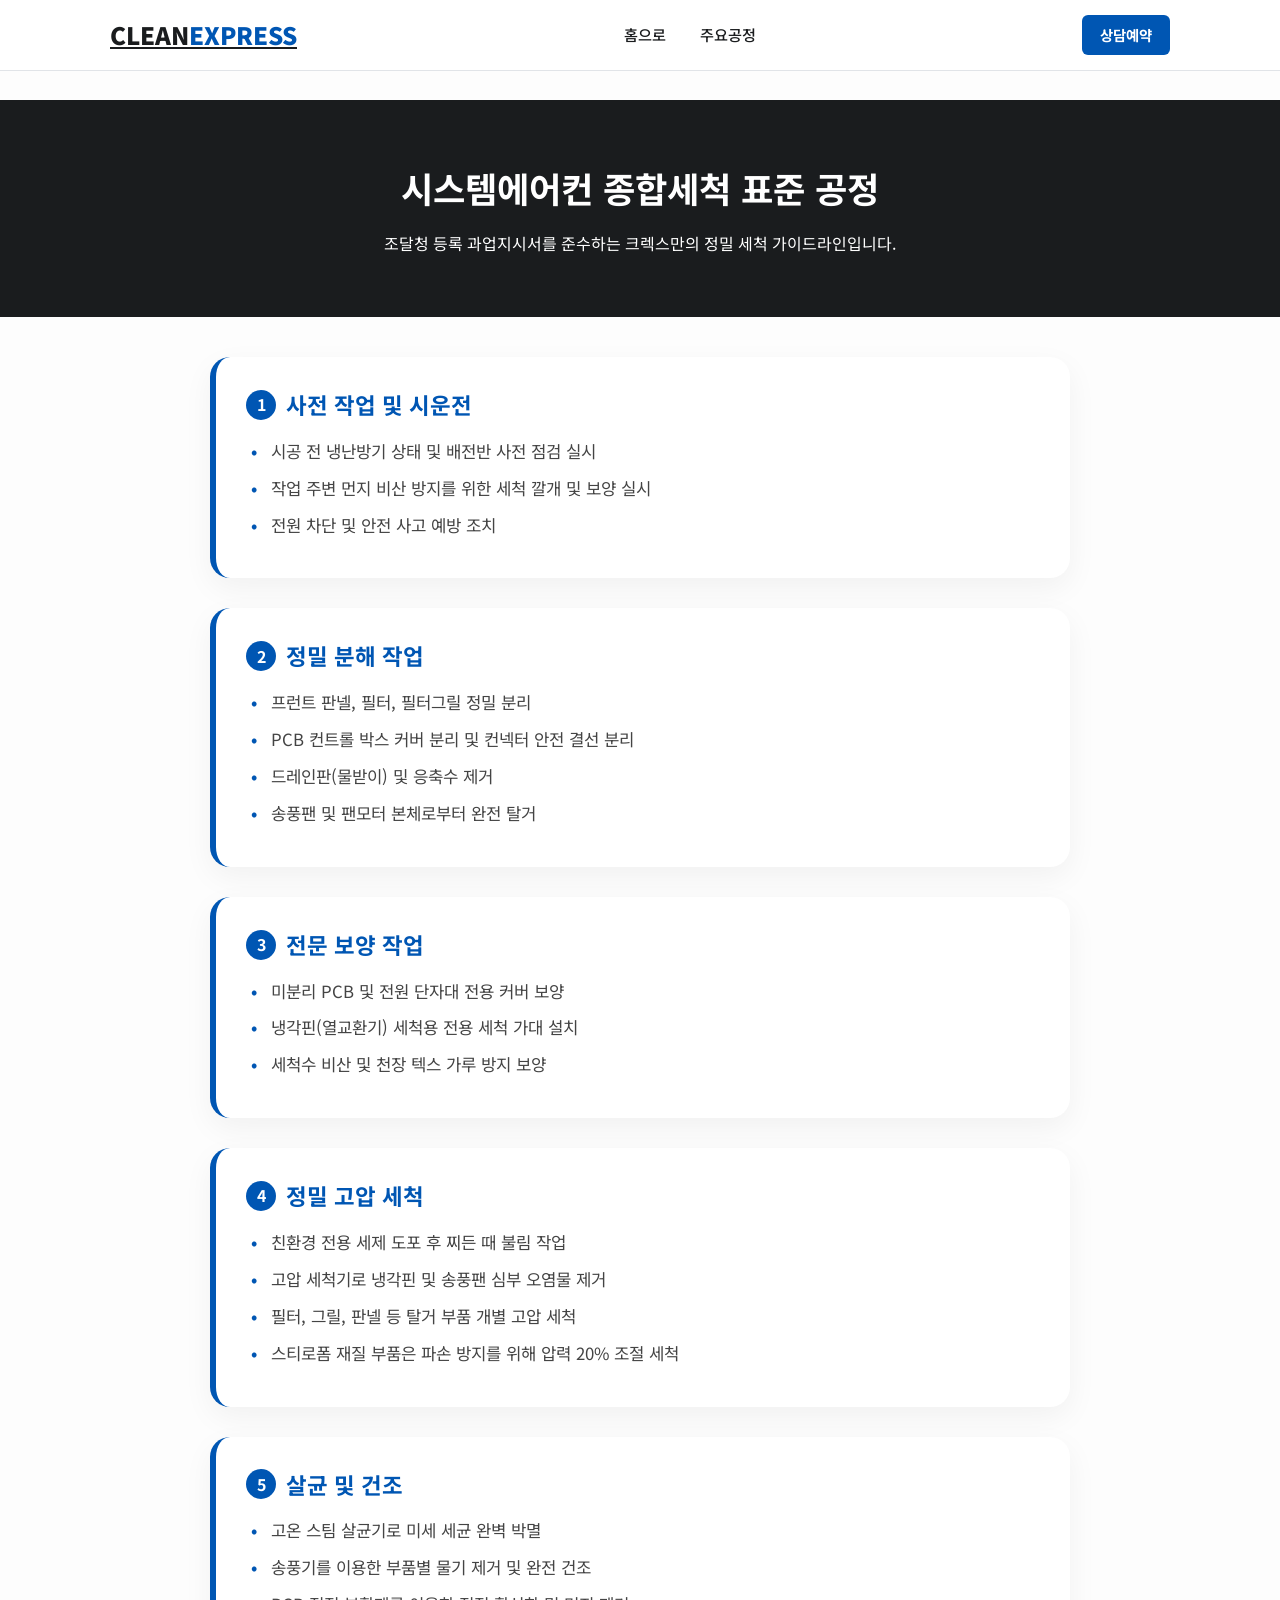
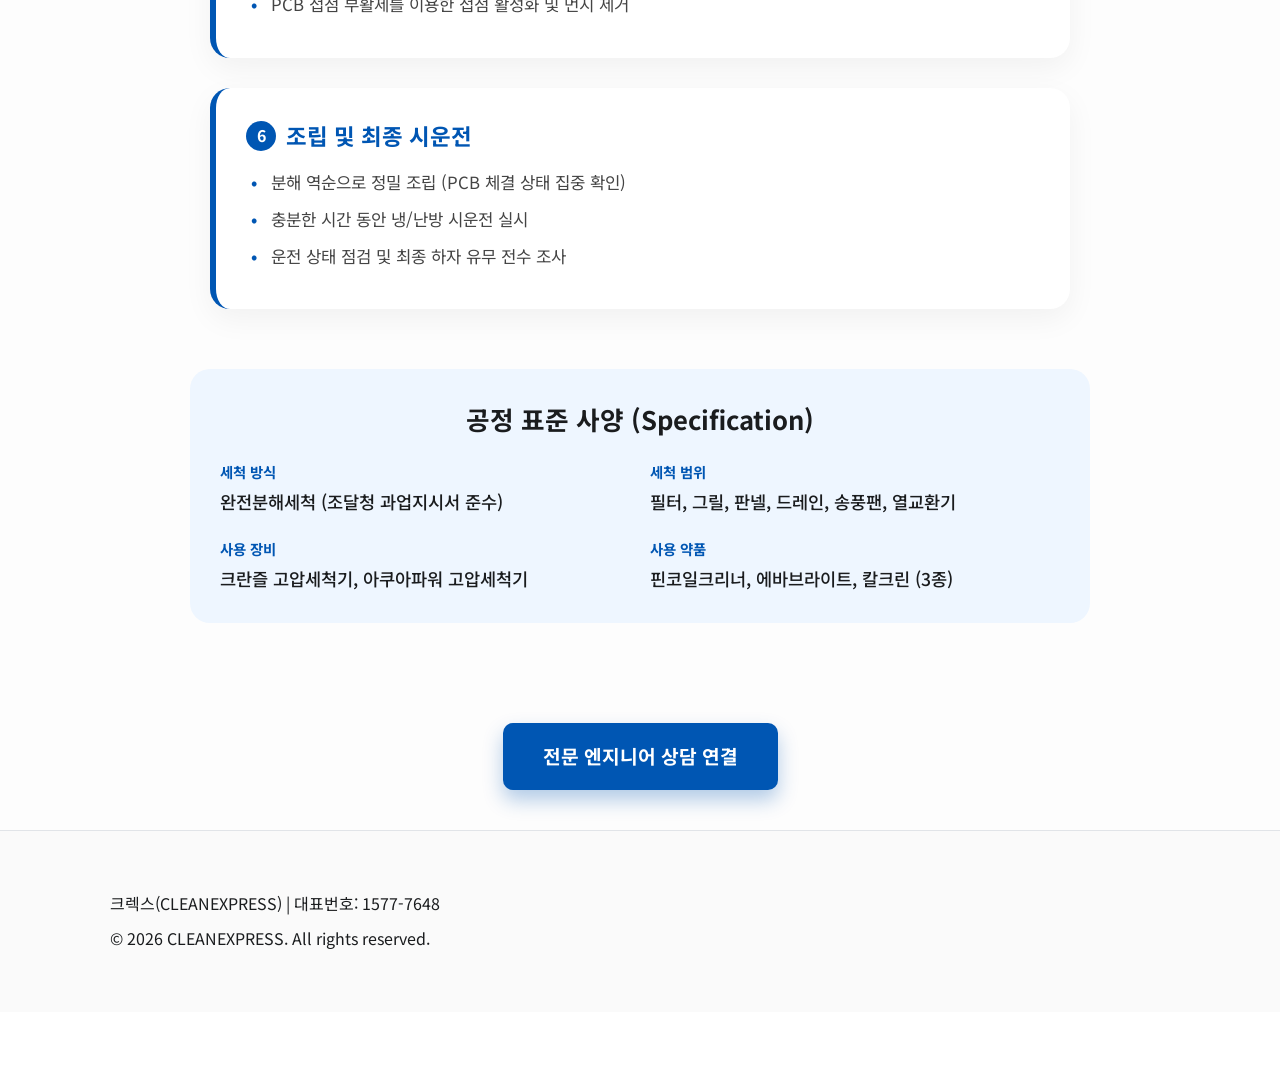
<file: process.html>
<!DOCTYPE html>
<html lang="ko">
<head>
  <meta charset="UTF-8" />
  <meta name="viewport" content="width=device-width, initial-scale=1.0, maximum-scale=1.0, user-scalable=no" />
  <title>정밀 분해 세척 공정 | 크렉스(CLEANEXPRESS)</title>
  <link href="style.css" rel="stylesheet">
  <link rel="preconnect" href="https://fonts.googleapis.com">
  <link rel="preconnect" href="https://fonts.gstatic.com" crossorigin>
  <link href="https://fonts.googleapis.com/css2?family=Noto+Sans+KR:wght@100..900&display=swap" rel="stylesheet">
  <style>
    .process-detail-page { padding-top: 100px; background: #fdfdfd; }
    .process-hero { background: var(--dark); color: white; padding: 60px 20px; text-align: center; }
    .process-hero h1 { font-size: 2.2rem; margin-bottom: 15px; }
    
    .process-card-list { max-width: 900px; margin: 40px auto; padding: 0 20px; }
    .process-card { background: white; border-radius: 20px; padding: 30px; margin-bottom: 30px; box-shadow: 0 10px 30px rgba(0,0,0,0.05); border-left: 6px solid var(--primary); }
    .process-card h3 { font-size: 1.4rem; color: var(--primary); margin-bottom: 15px; display: flex; align-items: center; gap: 10px; }
    .process-card h3 span { background: var(--primary); color: white; width: 30px; height: 30px; display: flex; align-items: center; justify-content: center; border-radius: 50%; font-size: 1rem; }
    .process-card ul { list-style: none; padding-left: 5px; }
    .process-card li { margin-bottom: 10px; color: #444; position: relative; padding-left: 20px; font-size: 1.05rem; }
    .process-card li::before { content: "•"; color: var(--primary); position: absolute; left: 0; font-weight: bold; }

    .spec-box { background: #eef6ff; padding: 30px; border-radius: 20px; max-width: 900px; margin: 60px auto; }
    .spec-box h2 { font-size: 1.6rem; margin-bottom: 20px; text-align: center; }
    .spec-grid { display: grid; grid-template-columns: 1fr 1fr; gap: 20px; }
    .spec-item { display: flex; flex-direction: column; gap: 5px; }
    .spec-item .label { font-weight: 700; color: var(--primary); font-size: 0.9rem; }
    .spec-item .value { font-size: 1.1rem; font-weight: 500; }

    @media (max-width: 600px) {
      .spec-grid { grid-template-columns: 1fr; }
      .process-hero h1 { font-size: 1.8rem; }
    }
  </style>
</head>
<body>
  <nav class="navbar">
    <div class="container">
      <a href="index.html" class="logo">CLEAN<span>EXPRESS</span></a>
      <div class="nav-links">
        <a href="index.html">홈으로</a>
        <a href="index.html#process">주요공정</a>
      </div>
      <a href="tel:1577-7648" class="nav-call">상담예약</a>
    </div>
  </nav>

  <main class="process-detail-page">
    <section class="process-hero">
      <div class="container">
        <h1>시스템에어컨 종합세척 표준 공정</h1>
        <p>조달청 등록 과업지시서를 준수하는 크렉스만의 정밀 세척 가이드라인입니다.</p>
      </div>
    </section>

    <div class="process-card-list">
      <div class="process-card">
        <h3><span>1</span> 사전 작업 및 시운전</h3>
        <ul>
          <li>시공 전 냉난방기 상태 및 배전반 사전 점검 실시</li>
          <li>작업 주변 먼지 비산 방지를 위한 세척 깔개 및 보양 실시</li>
          <li>전원 차단 및 안전 사고 예방 조치</li>
        </ul>
      </div>

      <div class="process-card">
        <h3><span>2</span> 정밀 분해 작업</h3>
        <ul>
          <li>프런트 판넬, 필터, 필터그릴 정밀 분리</li>
          <li>PCB 컨트롤 박스 커버 분리 및 컨넥터 안전 결선 분리</li>
          <li>드레인판(물받이) 및 응축수 제거</li>
          <li>송풍팬 및 팬모터 본체로부터 완전 탈거</li>
        </ul>
      </div>

      <div class="process-card">
        <h3><span>3</span> 전문 보양 작업</h3>
        <ul>
          <li>미분리 PCB 및 전원 단자대 전용 커버 보양</li>
          <li>냉각핀(열교환기) 세척용 전용 세척 가대 설치</li>
          <li>세척수 비산 및 천장 텍스 가루 방지 보양</li>
        </ul>
      </div>

      <div class="process-card">
        <h3><span>4</span> 정밀 고압 세척</h3>
        <ul>
          <li>친환경 전용 세제 도포 후 찌든 때 불림 작업</li>
          <li>고압 세척기로 냉각핀 및 송풍팬 심부 오염물 제거</li>
          <li>필터, 그릴, 판넬 등 탈거 부품 개별 고압 세척</li>
          <li>스티로폼 재질 부품은 파손 방지를 위해 압력 20% 조절 세척</li>
        </ul>
      </div>

      <div class="process-card">
        <h3><span>5</span> 살균 및 건조</h3>
        <ul>
          <li>고온 스팀 살균기로 미세 세균 완벽 박멸</li>
          <li>송풍기를 이용한 부품별 물기 제거 및 완전 건조</li>
          <li>PCB 접점 부활제를 이용한 접점 활성화 및 먼지 제거</li>
        </ul>
      </div>

      <div class="process-card">
        <h3><span>6</span> 조립 및 최종 시운전</h3>
        <ul>
          <li>분해 역순으로 정밀 조립 (PCB 체결 상태 집중 확인)</li>
          <li>충분한 시간 동안 냉/난방 시운전 실시</li>
          <li>운전 상태 점검 및 최종 하자 유무 전수 조사</li>
        </ul>
      </div>
    </div>

    <section class="spec-box container">
      <h2>공정 표준 사양 (Specification)</h2>
      <div class="spec-grid">
        <div class="spec-item">
          <span class="label">세척 방식</span>
          <span class="value">완전분해세척 (조달청 과업지시서 준수)</span>
        </div>
        <div class="spec-item">
          <span class="label">세척 범위</span>
          <span class="value">필터, 그릴, 판넬, 드레인, 송풍팬, 열교환기</span>
        </div>
        <div class="spec-item">
          <span class="label">사용 장비</span>
          <span class="value">크란즐 고압세척기, 아쿠아파워 고압세척기</span>
        </div>
        <div class="spec-item">
          <span class="label">사용 약품</span>
          <span class="value">핀코일크리너, 에바브라이트, 칼크린 (3종)</span>
        </div>
      </div>
    </section>

    <section class="cta-section container" style="background: none; padding: 40px 0;">
      <a href="tel:1577-7648" class="btn-primary">전문 엔지니어 상담 연결</a>
    </section>
  </main>

  <footer class="footer">
    <div class="container">
      <p>크렉스(CLEANEXPRESS) | 대표번호: 1577-7648</p>
      <p class="copy">&copy; 2026 CLEANEXPRESS. All rights reserved.</p>
    </div>
  </footer>

  <div class="mobile-sticky-bar">
    <a href="tel:1577-7648">📞 1577-7648 전화상담예약</a>
  </div>

  <script src="main.js"></script>
</body>
</html>
</file>
<file: style.css>
/* CLEANEXPRESS 프리미엄 디자인 시스템 */
:root {
  --primary: #0056b3;
  --secondary: #00a8ff;
  --accent: #27ae60;
  --dark: #1a1c1e;
  --light: #f8f9fa;
  --white: #ffffff;
  --border: #e1e4e8;
  --transition: all 0.3s cubic-bezier(0.4, 0, 0.2, 1);
  /* 모바일 폰트 최적화 - clamp 사용 */
  --fs-hero: clamp(1.8rem, 8vw, 3.5rem);
  --fs-h2: clamp(1.5rem, 6vw, 2.5rem);
  --fs-body: clamp(0.95rem, 4vw, 1.1rem);
}

* {
  box-sizing: border-box;
  margin: 0;
  padding: 0;
  -webkit-font-smoothing: antialiased;
}

html {
  scroll-behavior: smooth;
  font-family: 'Noto Sans KR', sans-serif;
}

body {
  background-color: var(--white);
  color: var(--dark);
  line-height: 1.6;
  /* 모바일에서 텍스트가 튀어나가거나 잘리지 않도록 핵심 설정 */
  word-break: keep-all;
  overflow-wrap: break-word;
  padding-bottom: 60px; /* 모바일 하단 바 공간 */
}

.container {
  max-width: 1100px;
  margin: 0 auto;
  padding: 0 20px;
}

/* Navbar */
.navbar {
  position: fixed;
  top: 0;
  width: 100%;
  background: rgba(255, 255, 255, 0.95);
  backdrop-filter: blur(8px);
  z-index: 1000;
  border-bottom: 1px solid var(--border);
}

.navbar .container {
  display: flex;
  justify-content: space-between;
  align-items: center;
  height: 70px;
}

.logo {
  font-size: 1.5rem;
  font-weight: 900;
  color: var(--dark);
}

.logo span { color: var(--primary); }

.nav-links a {
  text-decoration: none;
  color: var(--dark);
  margin: 0 15px;
  font-weight: 500;
  font-size: 0.95rem;
}

.nav-call {
  background: var(--primary);
  color: var(--white);
  text-decoration: none;
  padding: 8px 18px;
  border-radius: 6px;
  font-weight: 700;
  font-size: 0.9rem;
}

/* Hero Section */
.hero-section {
  padding: 160px 0 100px;
  background: url('KakaoTalk_20260504_164303919_08.jpg') center/cover no-repeat !important;
  position: relative;
  color: var(--white);
  text-align: left;
}

.hero-overlay {
  position: absolute;
  top: 0; left: 0; right: 0; bottom: 0;
  background: linear-gradient(90deg, rgba(0,0,0,0.8) 0%, rgba(0,0,0,0.4) 100%);
}

.hero-container { position: relative; z-index: 2; }

.hero-text-content { max-width: 650px; }

.top-label {
  display: inline-block;
  color: var(--secondary);
  font-weight: 700;
  margin-bottom: 15px;
  letter-spacing: 1px;
}

.hero-section h1 {
  font-size: var(--fs-hero);
  font-weight: 900;
  line-height: 1.2;
  margin-bottom: 25px;
  letter-spacing: -1px;
}

.hero-section p {
  font-size: var(--fs-body);
  margin-bottom: 40px;
  opacity: 0.9;
}

.btn-primary {
  display: inline-block;
  background: var(--primary);
  color: var(--white);
  text-decoration: none;
  padding: 18px 40px;
  border-radius: 10px;
  font-size: 1.2rem;
  font-weight: 700;
  box-shadow: 0 10px 20px rgba(0, 86, 179, 0.3);
  transition: var(--transition);
}

.btn-primary:hover { transform: translateY(-3px); box-shadow: 0 15px 30px rgba(0, 86, 179, 0.4); }

/* Stats Section */
.stats-section { padding: 60px 0; background: var(--light); }

.grid-3 {
  display: grid;
  grid-template-columns: repeat(3, 1fr);
  gap: 20px;
}

.stat-item {
  text-align: center;
  padding: 20px;
  background: var(--white);
  border-radius: 15px;
  box-shadow: 0 5px 15px rgba(0,0,0,0.03);
}

.stat-icon { font-size: 2rem; margin-bottom: 10px; }

.stat-item h3 { font-size: 1.1rem; margin-bottom: 5px; }

.stat-item p { font-size: 0.9rem; color: #666; }

/* Compare Section */
.compare-section { padding: 100px 0; }

.section-header { text-align: center; margin-bottom: 60px; }

.section-header h2 { font-size: var(--fs-h2); font-weight: 800; margin-bottom: 15px; }

.section-header p { color: #666; font-size: 1.1rem; }

.compare-grid {
  display: grid;
  grid-template-columns: 1fr 1fr;
  gap: 30px;
}

.compare-card {
  background: #f1f3f5;
  border-radius: 20px;
  padding: 20px;
  text-align: center;
}

.card-label {
  display: inline-block;
  padding: 5px 15px;
  border-radius: 5px;
  font-weight: 700;
  margin-bottom: 15px;
  color: white;
}

.before .card-label { background: #e74c3c; }

.after .card-label { background: var(--accent); }

/* 이미지 박스 스타일 */
.img-box {
  width: 100%;
  height: 250px;
  border-radius: 12px;
  overflow: hidden;
  margin-bottom: 20px;
  background: #eee;
}

.img-box img {
  width: 100%;
  height: 100%;
  object-fit: cover;
  transition: transform 0.5s ease;
}

.img-box:hover img {
  transform: scale(1.1);
}

/* Process Section */
.process-section { padding: 100px 0; background: var(--dark); color: var(--white); }

.section-header.white p { color: #ccc; }

.process-steps {
  display: grid;
  grid-template-columns: repeat(auto-fit, minmax(300px, 1fr));
  gap: 20px;
  margin-top: 50px;
}

.process-step {
  display: flex;
  gap: 20px;
  padding: 25px;
  background: rgba(255,255,255,0.05);
  border-radius: 15px;
}

.step-num {
  font-size: 1.8rem;
  font-weight: 900;
  color: var(--secondary);
  opacity: 0.5;
}

.step-desc h4 { font-size: 1.2rem; margin-bottom: 8px; }

.step-desc p { font-size: 0.95rem; color: #bbb; }

/* CTA Section */
.cta-section { padding: 100px 0; text-align: center; background: #f0f7ff; }

.cta-info { margin: 40px 0; }

.phone-box {
  display: inline-block;
  background: var(--white);
  padding: 30px 60px;
  border-radius: 20px;
  box-shadow: 0 10px 30px rgba(0,0,0,0.05);
  margin-bottom: 20px;
}

.phone-box span { display: block; font-size: 1rem; color: #666; margin-bottom: 10px; }

.phone-box a {
  font-size: 3rem;
  font-weight: 900;
  color: var(--primary);
  text-decoration: none;
}

.working-time { color: #888; font-size: 0.9rem; }

.btn-cta {
  display: inline-block;
  background: var(--dark);
  color: var(--white);
  text-decoration: none;
  padding: 20px 60px;
  border-radius: 50px;
  font-size: 1.3rem;
  font-weight: 800;
  transition: var(--transition);
}

.btn-cta:hover { background: var(--primary); transform: scale(1.05); }

/* Footer */
.footer { padding: 60px 0; background: #fafafa; border-top: 1px solid var(--border); }

.f-top { margin-bottom: 30px; }

.f-bottom { font-size: 0.85rem; color: #888; }

.copy { margin-top: 10px; }

/* Mobile Bottom Bar */
.mobile-sticky-bar {
  position: fixed;
  bottom: 0; left: 0; right: 0;
  height: 65px;
  background: var(--accent);
  z-index: 1001;
  display: none;
}

.mobile-sticky-bar a {
  display: flex;
  align-items: center;
  justify-content: center;
  height: 100%;
  color: var(--white);
  text-decoration: none;
  font-size: 1.2rem;
  font-weight: 800;
}

/* RESPONSIVE */
@media (max-width: 900px) {
  .grid-3 { grid-template-columns: 1fr; }
  .compare-grid { grid-template-columns: 1fr; }
  .nav-links { display: none; }
  .phone-box a { font-size: 2.2rem; }
}

@media (max-width: 600px) {
  body { padding-bottom: 65px; }
  .mobile-sticky-bar { display: block; }
  .hero-section { padding: 120px 0 60px; text-align: center; }
  .hero-text-content { margin: 0 auto; }
  .btn-primary { width: 100%; padding: 16px 20px; font-size: 1.1rem; }
  .phone-box { width: 100%; padding: 20px; }
  .btn-cta { width: 100%; padding: 16px 20px; font-size: 1.1rem; }
  .process-steps { grid-template-columns: 1fr; }
}
</file>
